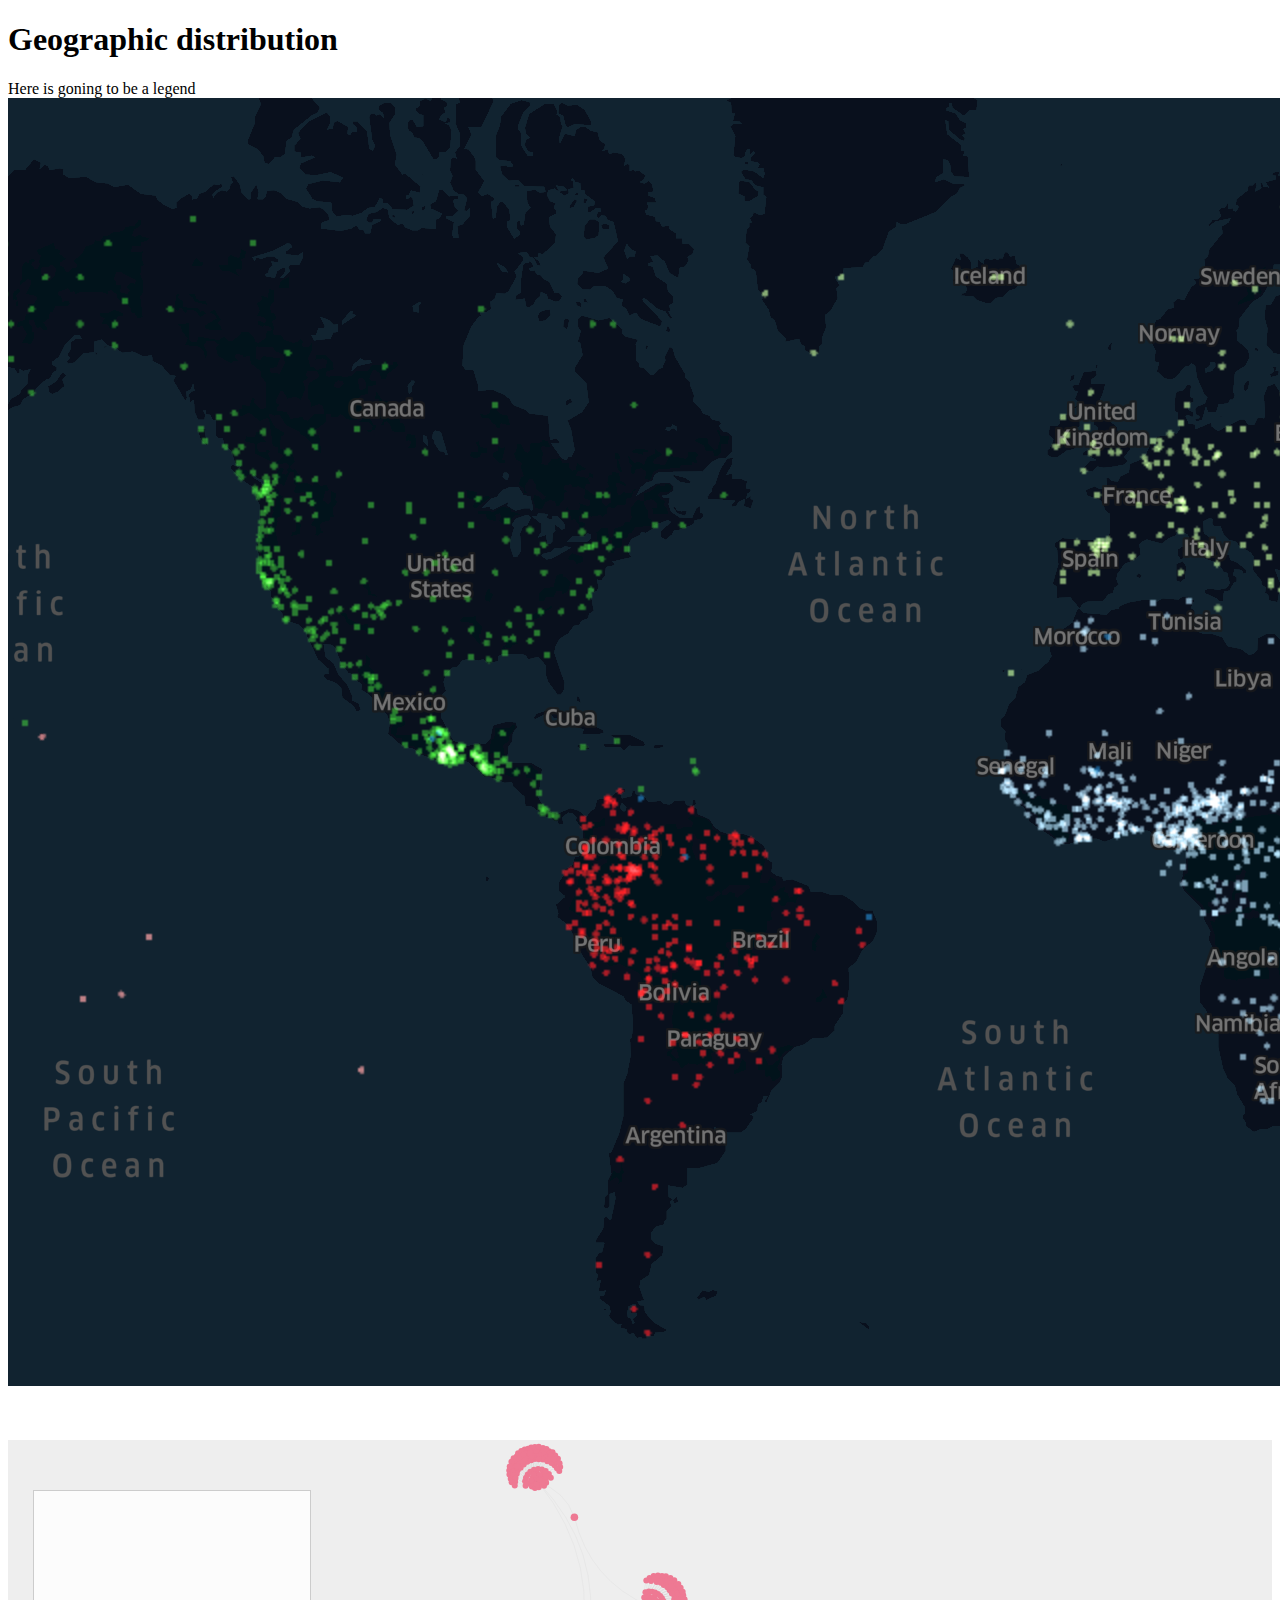
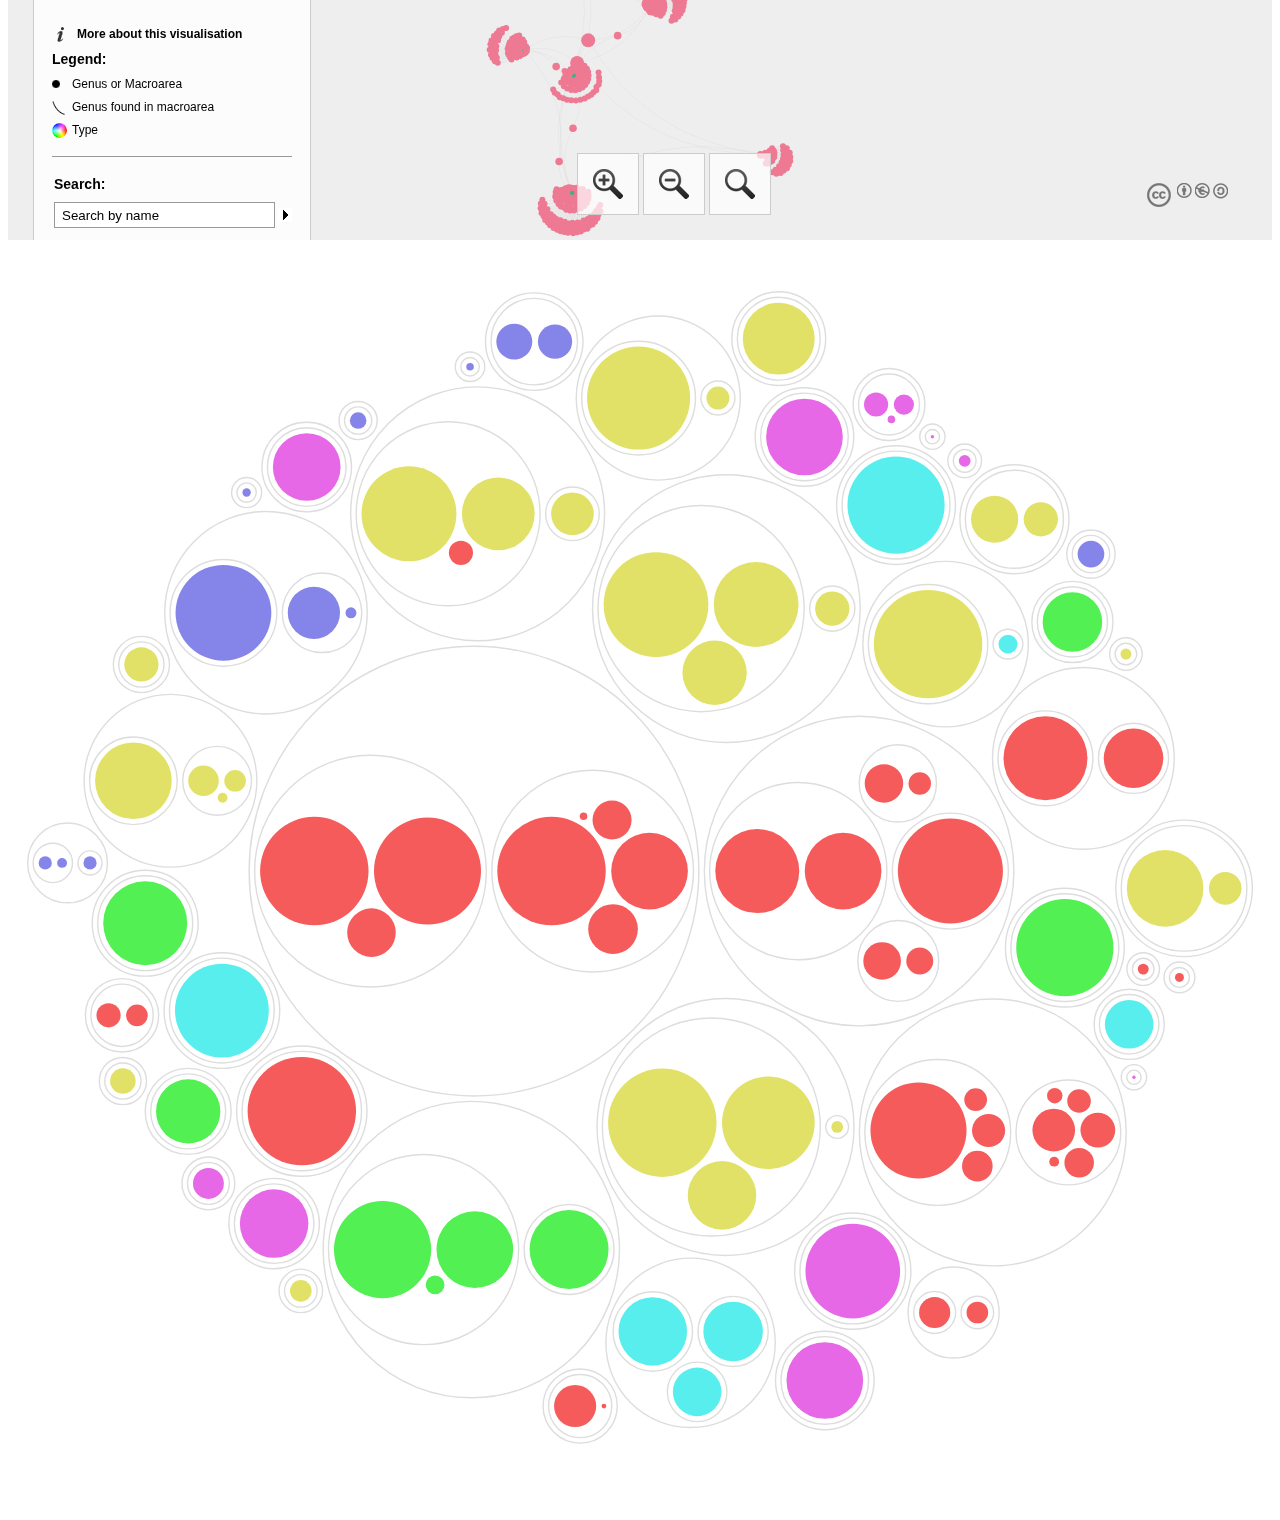
<file: 10-08/index.html>
<!doctype html>
<html lang="en">

<head>
    <!-- Required meta tags -->
    <meta charset="utf-8">
    <meta name="viewport" content="width=device-width, initial-scale=1, shrink-to-fit=no">

    <!-- Bootstrap CSS -->
    <link rel="stylesheet" href="https://stackpath.bootstrapcdn.com/bootstrap/4.1.3/css/bootstrap.min.css" integrity="sha384-MCw98/SFnGE8fJT3GXwEOngsV7Zt27NXFoaoApmYm81iuXoPkFOJwJ8ERdknLPMO" crossorigin="anonymous">

    <link rel="stylesheet" href="css/mystle.css">

    <title>Hello, world!</title>
</head>

<body>

    <div class='tableauPlaceholder' id='viz1523810261871' style='position: relative'><noscript><a href='#'><img alt='04 ' src='https:&#47;&#47;public.tableau.com&#47;static&#47;images&#47;Ga&#47;GapofLandmarkConsume&#47;04&#47;1_rss.png' style='border: none' /></a></noscript><object class='tableauViz' style='display:none;'>
            <param name='host_url' value='https%3A%2F%2Fpublic.tableau.com%2F' />
            <param name='embed_code_version' value='3' />
            <param name='site_root' value='' />
            <param name='name' value='GapofLandmarkConsume&#47;04' />
            <param name='tabs' value='no' />
            <param name='toolbar' value='yes' />
            <param name='static_image' value='https:&#47;&#47;public.tableau.com&#47;static&#47;images&#47;Ga&#47;GapofLandmarkConsume&#47;04&#47;1.png' />
            <param name='animate_transition' value='yes' />
            <param name='display_static_image' value='yes' />
            <param name='display_spinner' value='yes' />
            <param name='display_overlay' value='yes' />
            <param name='display_count' value='yes' /></object></div>
    <script type='text/javascript'>
        var divElement = document.getElementById('viz1523810261871');
        var vizElement = divElement.getElementsByTagName('object')[0];
        vizElement.style.width = '1600px';
        vizElement.style.height = '827px';
        var scriptElement = document.createElement('script');
        scriptElement.src = 'https://public.tableau.com/javascripts/api/viz_v1.js';
        vizElement.parentNode.insertBefore(scriptElement, vizElement);
    </script>


    <div class="container">
        <div class="row">
            <div class="col-12">
                <h1> Geographic distribution </h1>
            </div>

            <div class="row">
                <div class="col-3">
                    Here is goning to be a legend
                </div>

                <div class="col-9">
                    <img src="assets/map.png" class="img-fluid" />
                </div>
            </div>
        </div>

        <div class="container">
            <div class="row">
                <div class="col-12">

                    <iframe class="gephi-network" src="assets/network/index.html">
                    </iframe>

                </div>

            </div>
        </div>
    </div>


    <div class="container">
        <div class="row">
            <div class="col-3 legend">
            </div>
            <div class="col-9 visualization">

                <svg version="1.1" xmlns="http://www.w3.org/2000/svg" xmlns:xlink="http://www.w3.org/1999/xlink" x="0px" y="0px" viewBox="0 0 900 900" style="enable-background:new 0 0 900 900;" xml:space="preserve">

                    <g id="bubbles">
                        <circle class="bubble grouping" cx="331.8" cy="446.5" r="160.1" />
                        <circle class="bubble grouping" cx="606" cy="446.5" r="110.2" />
                        <circle class="bubble grouping" cx="510.9" cy="628.7" r="91.5" />
                        <circle class="bubble grouping" cx="511.5" cy="259.6" r="95.3" />
                        <circle class="bubble grouping" cx="329.9" cy="716" r="105.5" />
                        <circle class="bubble grouping" cx="334.4" cy="192.1" r="90.4" />
                        <circle class="bubble grouping" cx="701.2" cy="632.6" r="95" />
                        <circle class="bubble grouping" cx="667.6" cy="284.9" r="58.9" />
                        <circle class="bubble grouping" cx="183.7" cy="262.6" r="72.1" />
                        <circle class="bubble grouping" cx="209.2" cy="617.4" r="46.4" />
                        <circle class="bubble grouping" cx="463" cy="109.7" r="58.4" />
                        <circle class="bubble grouping" cx="486" cy="782.4" r="60.3" />
                        <circle class="bubble grouping" cx="765.7" cy="366.2" r="64.7" />
                        <circle class="bubble grouping" cx="752.5" cy="501" r="42.3" />
                        <circle class="bubble grouping" cx="632.3" cy="185.9" r="42.3" />
                        <circle class="bubble grouping" cx="601.5" cy="731.3" r="41.4" />
                        <circle class="bubble grouping" cx="152.3" cy="545.8" r="41.2" />
                        <circle class="bubble grouping" cx="115.7" cy="382.2" r="61.5" />
                        <circle class="bubble grouping" cx="97.7" cy="483.6" r="37.7" />
                        <circle class="bubble grouping" cx="837.4" cy="458.8" r="48.6" />
                        <circle class="bubble grouping" cx="581.6" cy="809.2" r="35.1" />
                        <circle class="bubble grouping" cx="567.1" cy="137.4" r="35.1" />
                        <circle class="bubble grouping" cx="548.8" cy="67.4" r="33.4" />
                        <circle class="bubble grouping" cx="189.5" cy="697.5" r="32.2" />
                        <circle class="bubble grouping" cx="212.7" cy="158.8" r="31.9" />
                        <circle class="bubble grouping" cx="128.3" cy="617.6" r="30.6" />
                        <circle class="bubble grouping" cx="757.9" cy="269.1" r="28.9" />
                        <circle class="bubble grouping" cx="716.6" cy="196" r="38.8" />
                        <circle class="bubble grouping" cx="374.7" cy="69.5" r="34.7" />
                        <circle class="bubble grouping" cx="798.3" cy="555.6" r="25" />
                        <circle class="bubble grouping" cx="407.4" cy="827.4" r="26.4" />
                        <circle class="bubble grouping" cx="673.3" cy="760.8" r="32.4" />
                        <circle class="bubble grouping" cx="95" cy="299.4" r="20" />
                        <circle class="bubble grouping" cx="627.3" cy="114.3" r="25.6" />
                        <circle class="bubble grouping" cx="81.2" cy="549.2" r="26.1" />
                        <circle class="bubble grouping" cx="142.7" cy="668.9" r="18.8" />
                        <circle class="bubble grouping" cx="771.1" cy="220.8" r="17.2" />
                        <circle class="bubble grouping" cx="81.8" cy="596" r="16.8" />
                        <circle class="bubble grouping" cx="208.5" cy="745.4" r="15.5" />
                        <circle class="bubble grouping" cx="42.4" cy="440.7" r="28.4" />
                        <circle class="bubble grouping" cx="249.3" cy="125.7" r="13.6" />
                        <circle class="bubble grouping" cx="681.2" cy="154.4" r="12" />
                        <circle class="bubble grouping" cx="808.3" cy="516.3" r="11.6" />
                        <circle class="bubble grouping" cx="796" cy="292" r="11.6" />
                        <circle class="bubble grouping" cx="834.1" cy="522.2" r="11" />
                        <circle class="bubble grouping" cx="169.9" cy="177" r="10.7" />
                        <circle class="bubble grouping" cx="329" cy="87.4" r="10.5" />
                        <circle class="bubble grouping" cx="801.7" cy="593.3" r="9" />
                        <circle class="bubble grouping" cx="658.2" cy="137.2" r="9" />
                        <circle class="bubble grouping" cx="258.1" cy="446.5" r="82.5" />
                        <circle class="bubble grouping" cx="416.3" cy="446.5" r="71.8" />
                        <circle class="bubble grouping" cx="562.7" cy="446.5" r="63.1" />
                        <circle class="bubble grouping" cx="671" cy="446.5" r="41.3" />
                        <circle class="bubble grouping" cx="633.9" cy="510.5" r="28.8" />
                        <circle class="bubble grouping" cx="633.6" cy="384.1" r="27.5" />
                        <circle class="bubble grouping" cx="500.8" cy="628.7" r="77.6" />
                        <circle class="bubble grouping" cx="590.4" cy="628.7" r="8.1" />
                        <circle class="bubble grouping" cx="493.5" cy="259.6" r="73.4" />
                        <circle class="bubble grouping" cx="586.9" cy="259.6" r="16.1" />
                        <circle class="bubble grouping" cx="295.9" cy="716" r="67.7" />
                        <circle class="bubble grouping" cx="399.5" cy="716" r="32" />
                        <circle class="bubble grouping" cx="313.4" cy="192.1" r="65.5" />
                        <circle class="bubble grouping" cx="401.9" cy="192.1" r="19.1" />
                        <circle class="bubble grouping" cx="662" cy="632.6" r="51.9" />
                        <circle class="bubble grouping" cx="755" cy="632.6" r="37.3" />
                        <circle class="bubble grouping" cx="655.1" cy="284.9" r="42.5" />
                        <circle class="bubble grouping" cx="712" cy="284.9" r="10.6" />
                        <circle class="bubble grouping" cx="153.4" cy="262.6" r="38" />
                        <circle class="bubble grouping" cx="223.6" cy="262.6" r="28.3" />
                        <circle class="bubble grouping" cx="209.2" cy="617.4" r="42.5" />
                        <circle class="bubble grouping" cx="449" cy="109.7" r="40.5" />
                        <circle class="bubble grouping" cx="505.5" cy="109.7" r="12.1" />
                        <circle class="bubble grouping" cx="459.1" cy="774.3" r="28.3" />
                        <circle class="bubble grouping" cx="516.3" cy="774.3" r="25" />
                        <circle class="bubble grouping" cx="490.7" cy="817.3" r="21.2" />
                        <circle class="bubble grouping" cx="738.7" cy="366.2" r="33.8" />
                        <circle class="bubble grouping" cx="801.4" cy="366.2" r="25" />
                        <circle class="bubble grouping" cx="752.5" cy="501" r="38.4" />
                        <circle class="bubble grouping" cx="632.3" cy="185.9" r="38.4" />
                        <circle class="bubble grouping" cx="601.5" cy="731.3" r="37.6" />
                        <circle class="bubble grouping" cx="152.3" cy="545.8" r="37.3" />
                        <circle class="bubble grouping" cx="89.3" cy="382.2" r="31.2" />
                        <circle class="bubble grouping" cx="148.9" cy="382.2" r="24.5" />
                        <circle class="bubble grouping" cx="97.7" cy="483.6" r="33.8" />
                        <circle class="bubble grouping" cx="837.4" cy="458.8" r="44.7" />
                        <circle class="bubble grouping" cx="581.6" cy="809.2" r="31.2" />
                        <circle class="bubble grouping" cx="567.1" cy="137.4" r="31.2" />
                        <circle class="bubble grouping" cx="548.8" cy="67.4" r="29.5" />
                        <circle class="bubble grouping" cx="189.5" cy="697.5" r="28.3" />
                        <circle class="bubble grouping" cx="212.7" cy="158.8" r="28" />
                        <circle class="bubble grouping" cx="128.3" cy="617.6" r="26.7" />
                        <circle class="bubble grouping" cx="757.9" cy="269.1" r="25" />
                        <circle class="bubble grouping" cx="716.6" cy="196" r="34.9" />
                        <circle class="bubble grouping" cx="374.7" cy="69.5" r="30.8" />
                        <circle class="bubble grouping" cx="798.3" cy="555.6" r="21.2" />
                        <circle class="bubble grouping" cx="407.4" cy="827.4" r="22.5" />
                        <circle class="bubble grouping" cx="659.8" cy="760.8" r="14.9" />
                        <circle class="bubble grouping" cx="690.2" cy="760.8" r="11.6" />
                        <circle class="bubble grouping" cx="95" cy="299.4" r="16.1" />
                        <circle class="bubble grouping" cx="627.3" cy="114.3" r="21.7" />
                        <circle class="bubble grouping" cx="81.2" cy="549.2" r="22.2" />
                        <circle class="bubble grouping" cx="142.7" cy="668.9" r="14.9" />
                        <circle class="bubble grouping" cx="771.1" cy="220.8" r="13.3" />
                        <circle class="bubble grouping" cx="81.8" cy="596" r="12.9" />
                        <circle class="bubble grouping" cx="208.5" cy="745.4" r="11.6" />
                        <circle class="bubble grouping" cx="31.9" cy="440.7" r="14" />
                        <circle class="bubble grouping" cx="58.4" cy="440.7" r="8.6" />
                        <circle class="bubble grouping" cx="249.3" cy="125.7" r="9.7" />
                        <circle class="bubble grouping" cx="681.2" cy="154.4" r="8.1" />
                        <circle class="bubble grouping" cx="808.3" cy="516.3" r="7.7" />
                        <circle class="bubble grouping" cx="796" cy="292" r="7.7" />
                        <circle class="bubble grouping" cx="834.1" cy="522.2" r="7.1" />
                        <circle class="bubble grouping" cx="169.9" cy="177" r="6.9" />
                        <circle class="bubble grouping" cx="329" cy="87.4" r="6.6" />
                        <circle class="bubble grouping" cx="801.7" cy="593.3" r="5.1" />
                        <circle class="bubble grouping" cx="658.2" cy="137.2" r="5.1" />
                        <circle class="bubble north-american" cx="218.1" cy="446.5" r="38.6" />
                        <circle class="bubble north-american" cx="298.7" cy="446.5" r="38.1" />
                        <circle class="bubble north-american" cx="258.8" cy="490.3" r="17.3" />
                        <circle class="bubble north-american" cx="387" cy="446.5" r="38.6" />
                        <circle class="bubble north-american" cx="456.8" cy="446.5" r="27.3" />
                        <circle class="bubble north-american" cx="430.8" cy="487.8" r="17.7" />
                        <circle class="bubble north-american" cx="430.1" cy="410.1" r="13.9" />
                        <circle class="bubble north-american" cx="409.8" cy="407.4" r="2.7" />
                        <circle class="bubble north-american" cx="533.5" cy="446.5" r="29.9" />
                        <circle class="bubble north-american" cx="594.6" cy="446.5" r="27.3" />
                        <circle class="bubble north-american" cx="671" cy="446.5" r="37.4" />
                        <circle class="bubble north-american" cx="622.4" cy="510.5" r="13.4" />
                        <circle class="bubble north-american" cx="649.2" cy="510.5" r="9.6" />
                        <circle class="bubble north-american" cx="623.7" cy="384.1" r="13.7" />
                        <circle class="bubble north-american" cx="649.2" cy="384.1" r="8" />
                        <circle class="bubble eurasia" cx="465.9" cy="625.7" r="38.6" />
                        <circle class="bubble eurasia" cx="541.4" cy="625.7" r="33" />
                        <circle class="bubble eurasia" cx="508.4" cy="677.4" r="24.4" />
                        <circle class="bubble eurasia" cx="590.4" cy="628.7" r="4.2" />
                        <circle class="bubble eurasia" cx="461.4" cy="256.7" r="37.3" />
                        <circle class="bubble eurasia" cx="532.7" cy="256.7" r="30.2" />
                        <circle class="bubble eurasia" cx="503.1" cy="305.3" r="22.9" />
                        <circle class="bubble eurasia" cx="586.9" cy="259.6" r="12.2" />
                        <circle class="bubble south-american" cx="266.7" cy="716" r="34.6" />
                        <circle class="bubble south-american" cx="332.4" cy="716" r="27.3" />
                        <circle class="bubble south-american" cx="304.1" cy="741.1" r="6.7" />
                        <circle class="bubble south-american" cx="399.5" cy="716" r="28.1" />
                        <circle class="bubble eurasia" cx="285.5" cy="192.1" r="33.8" />
                        <circle class="bubble eurasia" cx="349.1" cy="192.1" r="25.9" />
                        <circle class="bubble north-american" cx="322.5" cy="219.9" r="8.6" />
                        <circle class="bubble eurasia" cx="401.9" cy="192.1" r="15.2" />
                        <circle class="bubble north-american" cx="648.3" cy="631.2" r="34.2" />
                        <circle class="bubble north-american" cx="698.2" cy="631.2" r="11.8" />
                        <circle class="bubble north-american" cx="690.2" cy="656.6" r="10.9" />
                        <circle class="bubble north-american" cx="689" cy="609.3" r="8.1" />
                        <circle class="bubble north-american" cx="744.6" cy="630.9" r="15.2" />
                        <circle class="bubble north-american" cx="776" cy="630.9" r="12.4" />
                        <circle class="bubble north-american" cx="762.7" cy="654.2" r="10.5" />
                        <circle class="bubble north-american" cx="762.6" cy="610.2" r="8.4" />
                        <circle class="bubble north-american" cx="745.3" cy="606.4" r="5.5" />
                        <circle class="bubble north-american" cx="744.9" cy="653.4" r="3.5" />
                        <circle class="bubble eurasia" cx="655.1" cy="284.9" r="38.6" />
                        <circle class="bubble papuenmia" cx="712" cy="284.9" r="6.7" />
                        <circle class="bubble austrilia" cx="153.4" cy="262.6" r="34.1" />
                        <circle class="bubble austrilia" cx="217.8" cy="262.6" r="18.6" />
                        <circle class="bubble austrilia" cx="244.2" cy="262.6" r="3.9" />
                        <circle class="bubble north-american" cx="209.2" cy="617.4" r="38.6" />
                        <circle class="bubble eurasia" cx="449" cy="109.7" r="36.7" />
                        <circle class="bubble eurasia" cx="505.5" cy="109.7" r="8.2" />
                        <circle class="bubble papuenmia" cx="459.1" cy="774.3" r="24.4" />
                        <circle class="bubble papuenmia" cx="516.3" cy="774.3" r="21.2" />
                        <circle class="bubble papuenmia" cx="490.7" cy="817.3" r="17.3" />
                        <circle class="bubble north-american" cx="738.7" cy="366.2" r="29.9" />
                        <circle class="bubble north-american" cx="801.4" cy="366.2" r="21.2" />
                        <circle class="bubble south-american" cx="752.5" cy="501" r="34.6" />
                        <circle class="bubble papuenmia" cx="632.3" cy="185.9" r="34.6" />
                        <circle class="bubble africa" cx="601.5" cy="731.3" r="33.7" />
                        <circle class="bubble papuenmia" cx="152.3" cy="545.8" r="33.4" />
                        <circle class="bubble eurasia" cx="89.3" cy="382.2" r="27.3" />
                        <circle class="bubble eurasia" cx="139.2" cy="382.2" r="10.9" />
                        <circle class="bubble eurasia" cx="161.7" cy="382.2" r="7.7" />
                        <circle class="bubble eurasia" cx="152.8" cy="394.3" r="3.5" />
                        <circle class="bubble south-american" cx="97.7" cy="483.6" r="29.9" />
                        <circle class="bubble eurasia" cx="823.9" cy="458.8" r="27.3" />
                        <circle class="bubble eurasia" cx="866.7" cy="458.8" r="11.6" />
                        <circle class="bubble africa" cx="581.6" cy="809.2" r="27.3" />
                        <circle class="bubble africa" cx="567.1" cy="137.4" r="27.3" />
                        <circle class="bubble eurasia" cx="548.8" cy="67.4" r="25.6" />
                        <circle class="bubble africa" cx="189.5" cy="697.5" r="24.4" />
                        <circle class="bubble africa" cx="212.7" cy="158.8" r="24.1" />
                        <circle class="bubble south-american" cx="128.3" cy="617.6" r="22.9" />
                        <circle class="bubble south-american" cx="757.9" cy="269.1" r="21.2" />
                        <circle class="bubble eurasia" cx="702.5" cy="196" r="16.8" />
                        <circle class="bubble eurasia" cx="735.4" cy="196" r="12.2" />
                        <circle class="bubble austrilia" cx="360.5" cy="69.5" r="12.8" />
                        <circle class="bubble austrilia" cx="389.5" cy="69.5" r="12.2" />
                        <circle class="bubble papuenmia" cx="798.3" cy="555.6" r="17.3" />
                        <circle class="bubble north-american" cx="403.8" cy="827.4" r="15" />
                        <circle class="bubble north-american" cx="424.3" cy="827.4" r="1.7" />
                        <circle class="bubble north-american" cx="659.8" cy="760.8" r="11.1" />
                        <circle class="bubble north-american" cx="690.2" cy="760.8" r="7.7" />
                        <circle class="bubble eurasia" cx="95" cy="299.4" r="12.2" />
                        <circle class="bubble africa" cx="618.1" cy="114.3" r="8.6" />
                        <circle class="bubble africa" cx="637.9" cy="114.3" r="7.2" />
                        <circle class="bubble africa" cx="629" cy="124.9" r="2.7" />
                        <circle class="bubble north-american" cx="71.6" cy="549.2" r="8.6" />
                        <circle class="bubble north-american" cx="91.8" cy="549.2" r="7.7" />
                        <circle class="bubble africa" cx="142.7" cy="668.9" r="11" />
                        <circle class="bubble austrilia" cx="771.1" cy="220.8" r="9.5" />
                        <circle class="bubble eurasia" cx="81.8" cy="596" r="9.1" />
                        <circle class="bubble eurasia" cx="208.5" cy="745.4" r="7.7" />
                        <circle class="bubble austrilia" cx="26.5" cy="440.7" r="4.7" />
                        <circle class="bubble austrilia" cx="38.5" cy="440.7" r="3.5" />
                        <circle class="bubble austrilia" cx="58.4" cy="440.7" r="4.7" />
                        <circle class="bubble austrilia" cx="249.3" cy="125.7" r="5.9" />
                        <circle class="bubble africa" cx="681.2" cy="154.4" r="4.2" />
                        <circle class="bubble north-american" cx="808.3" cy="516.3" r="3.9" />
                        <circle class="bubble eurasia" cx="796" cy="292" r="3.9" />
                        <circle class="bubble north-american" cx="834.1" cy="522.2" r="3.2" />
                        <circle class="bubble austrilia" cx="169.9" cy="177" r="3" />
                        <circle class="bubble austrilia" cx="329" cy="87.4" r="2.7" />
                        <circle class="bubble africa" cx="801.7" cy="593.3" r="1.2" />
                        <circle class="bubble africa" cx="658.2" cy="137.2" r="1.2" />
                    </g>
                    <g id="labels">
                        <text transform="matrix(1 0 0 1 283.197 446.4699)" class="label">Nakh-Daghestanian</text>
                        <text transform="matrix(1 0 0 1 591.9081 446.4699)" class="label">Uralic</text>
                        <text transform="matrix(1 0 0 1 498.9398 628.7194)" class="label">Algic</text>
                        <text transform="matrix(1 0 0 1 489.8354 259.625)" class="label">Penutian</text>
                        <text transform="matrix(1 0 0 1 297.7755 715.9546)" class="label">Austronesian</text>
                        <text transform="matrix(1 0 0 1 301.9906 192.0739)" class="label">Eskimo-Aleut</text>
                        <text transform="matrix(1 0 0 1 687.7675 632.5703)" class="label">Altaic</text>
                        <text transform="matrix(1 0 0 1 655.053 284.8601)" class="label">other</text>
                        <text transform="matrix(1 0 0 1 145.4563 262.6489)" class="label">Pama-Nyungan</text>
                        <text transform="matrix(1 0 0 1 195.4578 617.4183)" class="label">Nivkh</text>
                        <text transform="matrix(1 0 0 1 447.1093 109.6971)" class="label">Hokan</text>
                        <text transform="matrix(1 0 0 1 457.8934 782.4039)" class="label">Afro-Asiatic</text>
                        <text transform="matrix(1 0 0 1 729.2775 366.2417)" class="label">Indo-European</text>
                        <text transform="matrix(1 0 0 1 738.1442 501.0222)" class="label">Anêm</text>
                        <text transform="matrix(1 0 0 1 616.3854 185.8728)" class="label">Hadza</text>
                        <text transform="matrix(1 0 0 1 577.0139 731.2567)" class="label">Macro-Ge</text>
                        <text transform="matrix(1 0 0 1 141.9004 545.8152)" class="label">Laal</text>
                        <text transform="matrix(1 0 0 1 93.7048 382.1553)" class="label">Na-Dene</text>
                        <text transform="matrix(1 0 0 1 87.1045 483.6207)" class="label">Yale</text>
                        <text transform="matrix(1 0 0 1 811.6324 458.8495)" class="label">Wakashan</text>
                        <text transform="matrix(1 0 0 1 562.3212 809.1538)" class="label">Cariban</text>
                        <text transform="matrix(1 0 0 1 540.1576 137.396)" class="label">Harakmbet</text>
                        <text transform="matrix(1 0 0 1 527.736 67.3883)" class="label">Salishan</text>
                        <text transform="matrix(1 0 0 1 172.8861 697.4916)" class="label">Tupian</text>
                        <text transform="matrix(1 0 0 1 200.1613 158.7849)" class="label">Mura</text>
                        <text transform="matrix(1 0 0 1 111.817 617.6053)" class="label">Border</text>
                        <text transform="matrix(1 0 0 1 711.1538 269.0889)" class="label">Lower Sepik-Ramu</text>
                        <text transform="matrix(1 0 0 1 688.1965 195.9531)" class="label">Muskogean</text>
                        <text transform="matrix(1 0 0 1 352.6782 69.49)" class="label">Bunuban</text>
                        <text transform="matrix(1 0 0 1 767.128 555.5746)" class="label">Niger-Congo</text>
                        <text transform="matrix(1 0 0 1 383.7812 827.4114)" class="label">Yeniseian</text>
                        <text transform="matrix(1 0 0 1 617.6642 760.8149)" class="label">Chukotko-Kamchatkan</text>
                        <text transform="matrix(1 0 0 1 76.356 299.363)" class="label">Kutenai</text>
                        <text transform="matrix(1 0 0 1 603.7516 114.2902)" class="label">Zaparoan</text>
                        <text transform="matrix(1 0 0 1 59.8405 549.2125)" class="label">Yukaghir</text>
                        <text transform="matrix(1 0 0 1 121.9496 668.8619)" class="label">Tacanan</text>
                        <text transform="matrix(1 0 0 1 748.142 220.8297)" class="label">Mangrida</text>
                        <text transform="matrix(1 0 0 1 67.4286 595.9688)" class="label">Haida</text>
                        <text transform="matrix(1 0 0 1 185.5868 745.4094)" class="label">Iroquoian</text>
                        <text transform="matrix(1 0 0 1 9.5102 440.6898)" class="label">Western Daly</text>
                        <text transform="matrix(1 0 0 1 213.2212 125.6835)" class="label">Darwin Region</text>
                        <text transform="matrix(1 0 0 1 655.5191 154.3767)" class="label">Alacalufan</text>
                        <text transform="matrix(1 0 0 1 797.2664 516.2834)" class="label">Ainu</text>
                        <text transform="matrix(1 0 0 1 773.6368 292.0237)" class="label">Caddoan</text>
                        <text transform="matrix(1 0 0 1 812.3733 522.2372)" class="label">Kusunda</text>
                        <text transform="matrix(1 0 0 1 142.7198 177.0065)" class="label">Nyulnyulan</text>
                        <text transform="matrix(1 0 0 1 302.3907 87.4102)" class="label">Anson Bay</text>
                        <text transform="matrix(1 0 0 1 780.8923 593.3176)" class="label">Taushiro</text>
                        <text transform="matrix(1 0 0 1 637.6889 137.1533)" class="label">Yámana</text>
                        <text transform="matrix(1 0 0 1 242.2003 446.4699)" class="label">Lezgic</text>
                        <text transform="matrix(1 0 0 1 372.3436 446.4699)" class="label">Avar-Andic-Tsezic</text>
                        <text transform="matrix(1 0 0 1 547.1382 446.4699)" class="label">Saami</text>
                        <text transform="matrix(1 0 0 1 658.1335 446.4699)" class="label">Ugric</text>
                        <text transform="matrix(1 0 0 1 619.2462 510.5238)" class="label">Finnic</text>
                        <text transform="matrix(1 0 0 1 606.4421 384.1197)" class="label">Samoyedic</text>
                        <text transform="matrix(1 0 0 1 473.2865 628.7194)" class="label">Algonquian</text>
                        <text transform="matrix(1 0 0 1 576.3204 628.7194)" class="label">Yurok</text>
                        <text transform="matrix(1 0 0 1 465.0887 259.625)" class="label">Tsimshianic</text>
                        <text transform="matrix(1 0 0 1 562.089 259.625)" class="label">Sahaptian</text>
                        <text transform="matrix(1 0 0 1 230.2075 715.9546)" class="label">Central Malayo-Polynesian</text>
                        <text transform="matrix(1 0 0 1 379.3352 715.9546)" class="label">Oceanic</text>
                        <text transform="matrix(1 0 0 1 295.3295 192.0739)" class="label">Eskimo</text>
                        <text transform="matrix(1 0 0 1 389.3198 192.0739)" class="label">Aleut</text>
                        <text transform="matrix(1 0 0 1 647.204 632.5703)" class="label">Turkic</text>
                        <text transform="matrix(1 0 0 1 732.9225 632.5703)" class="label">Tungusic</text>
                        <text transform="matrix(1 0 0 1 615.3224 284.8601)" class="label">Sign Languages</text>
                        <text transform="matrix(1 0 0 1 662.8191 284.8601)" class="label">Creoles and Pidgins</text>
                        <text transform="matrix(1 0 0 1 92.2997 262.6489)" class="label">Northern Pama-Nyungan</text>
                        <text transform="matrix(1 0 0 1 163.4901 262.6489)" class="label">Western Pama-Nyungan</text>
                        <text transform="matrix(1 0 0 1 195.4578 617.4183)" class="label">Nivkh</text>
                        <text transform="matrix(1 0 0 1 439.2133 109.6971)" class="label">Seri</text>
                        <text transform="matrix(1 0 0 1 484.9932 109.6971)" class="label">Pomoan</text>
                        <text transform="matrix(1 0 0 1 441.6663 774.3452)" class="label">Dahalo</text>
                        <text transform="matrix(1 0 0 1 477.5032 774.3452)" class="label">Egyptian-Coptic</text>
                        <text transform="matrix(1 0 0 1 459.5926 817.3477)" class="label">West Chadic</text>
                        <text transform="matrix(1 0 0 1 724.9345 366.2417)" class="label">Celtic</text>
                        <text transform="matrix(1 0 0 1 789.7938 366.2417)" class="label">Indic</text>
                        <text transform="matrix(1 0 0 1 738.1442 501.0222)" class="label">Anêm</text>
                        <text transform="matrix(1 0 0 1 616.3854 185.8728)" class="label">Hadza</text>
                        <text transform="matrix(1 0 0 1 569.0513 731.2567)" class="label">Ge-Kaingang</text>
                        <text transform="matrix(1 0 0 1 141.9004 545.8152)" class="label">Laal</text>
                        <text transform="matrix(1 0 0 1 74.6323 382.1553)" class="label">Tlingit</text>
                        <text transform="matrix(1 0 0 1 119.8033 382.1553)" class="label">Athapaskan</text>
                        <text transform="matrix(1 0 0 1 87.1045 483.6207)" class="label">Yale</text>
                        <text transform="matrix(1 0 0 1 788.7059 458.8495)" class="label">Northern Wakashan</text>
                        <text transform="matrix(1 0 0 1 562.3212 809.1538)" class="label">Cariban</text>
                        <text transform="matrix(1 0 0 1 540.1576 137.396)" class="label">Harakmbet</text>
                        <text transform="matrix(1 0 0 1 515.2079 67.3883)" class="label">Interior Salish</text>
                        <text transform="matrix(1 0 0 1 157.2992 697.4916)" class="label">Tupi-Guaraní</text>
                        <text transform="matrix(1 0 0 1 200.1613 158.7849)" class="label">Mura</text>
                        <text transform="matrix(1 0 0 1 111.817 617.6053)" class="label">Border</text>
                        <text transform="matrix(1 0 0 1 727.6565 269.0889)" class="label">Lower Sepik</text>
                        <text transform="matrix(1 0 0 1 688.1965 195.9531)" class="label">Muskogean</text>
                        <text transform="matrix(1 0 0 1 352.6782 69.49)" class="label">Bunuban</text>
                        <text transform="matrix(1 0 0 1 779.6561 555.5746)" class="label">Bantoid</text>
                        <text transform="matrix(1 0 0 1 383.7812 827.4114)" class="label">Yeniseian</text>
                        <text transform="matrix(1 0 0 1 580.2688 760.8149)" class="label">Southern Chukotko-Kamchatkan</text>
                        <text transform="matrix(1 0 0 1 611.6191 760.8149)" class="label">Northern Chukotko-Kamchatkan</text>
                        <text transform="matrix(1 0 0 1 76.356 299.363)" class="label">Kutenai</text>
                        <text transform="matrix(1 0 0 1 603.7516 114.2902)" class="label">Zaparoan</text>
                        <text transform="matrix(1 0 0 1 59.8405 549.2125)" class="label">Yukaghir</text>
                        <text transform="matrix(1 0 0 1 121.9496 668.8619)" class="label">Tacanan</text>
                        <text transform="matrix(1 0 0 1 749.6728 220.8297)" class="label">Burarran</text>
                        <text transform="matrix(1 0 0 1 67.4286 595.9688)" class="label">Haida</text>
                        <text transform="matrix(1 0 0 1 162.6603 745.4094)" class="label">Northern Iroquoian</text>
                        <text transform="matrix(1 0 0 1 12.9118 440.6898)" class="label">Bringen</text>
                        <text transform="matrix(1 0 0 1 35.6413 440.6898)" class="label">Wagaydy</text>
                        <text transform="matrix(1 0 0 1 230.9458 125.6835)" class="label">Laragia</text>
                        <text transform="matrix(1 0 0 1 655.5191 154.3767)" class="label">Alacalufan</text>
                        <text transform="matrix(1 0 0 1 797.2664 516.2834)" class="label">Ainu</text>
                        <text transform="matrix(1 0 0 1 773.6368 292.0237)" class="label">Caddoan</text>
                        <text transform="matrix(1 0 0 1 812.3733 522.2372)" class="label">Kusunda</text>
                        <text transform="matrix(1 0 0 1 142.7198 177.0065)" class="label">Nyulnyulan</text>
                        <text transform="matrix(1 0 0 1 302.3907 87.4102)" class="label">Anson Bay</text>
                        <text transform="matrix(1 0 0 1 780.8923 593.3176)" class="label">Taushiro</text>
                        <text transform="matrix(1 0 0 1 637.6889 137.1533)" class="label">Yámana</text>
                        <text transform="matrix(1 0 0 1 196.7015 446.4699)" class="label">Khinalug</text>
                        <text transform="matrix(1 0 0 1 286.1427 446.4699)" class="label">Archi</text>
                        <text transform="matrix(1 0 0 1 240.1682 490.259)" class="label">Budukh</text>
                        <text transform="matrix(1 0 0 1 369.8759 446.4699)" class="label">Hunzib</text>
                        <text transform="matrix(1 0 0 1 433.597 446.4699)" class="label">Chamalal</text>
                        <text transform="matrix(1 0 0 1 409.6592 487.841)" class="label">Akhvakh</text>
                        <text transform="matrix(1 0 0 1 383.3549 410.0782)" class="label">Godoberi language</text>
                        <text transform="matrix(1 0 0 1 395.4095 407.3789)" class="label">Hinuq</text>
                        <text transform="matrix(1 0 0 1 497.088 446.4699)" class="label">Southern Sami</text>
                        <text transform="matrix(1 0 0 1 567.0832 446.4699)" class="label">Kildin Sami</text>
                        <text transform="matrix(1 0 0 1 656.2966 446.4699)" class="label">Mansi</text>
                        <text transform="matrix(1 0 0 1 605.541 510.5238)" class="label">Ingrian</text>
                        <text transform="matrix(1 0 0 1 637.3165 510.5238)" class="label">Votic</text>
                        <text transform="matrix(1 0 0 1 598.6235 384.1197)" class="label">Nganasan</text>
                        <text transform="matrix(1 0 0 1 611.0223 384.1197)" class="label">Enets language</text>
                        <text transform="matrix(1 0 0 1 445.076 625.7032)" class="label">Arapaho</text>
                        <text transform="matrix(1 0 0 1 527.0321 625.7032)" class="label">Michif</text>
                        <text transform="matrix(1 0 0 1 474.4775 677.4005)" class="label">Massachusett</text>
                        <text transform="matrix(1 0 0 1 576.3204 628.7194)" class="label">Yurok</text>
                        <text transform="matrix(1 0 0 1 442.7643 256.6964)" class="label">Gitxsan</text>
                        <text transform="matrix(1 0 0 1 490.2183 256.6964)" class="label">Nisga’a language</text>
                        <text transform="matrix(1 0 0 1 438.6608 305.2724)" class="label">Coast Tsimshian language</text>
                        <text transform="matrix(1 0 0 1 561.184 259.625)" class="label">Nez Perce</text>
                        <text transform="matrix(1 0 0 1 225.0838 715.9546)" class="label">Nuaulu language</text>
                        <text transform="matrix(1 0 0 1 321.4214 715.9546)" class="label">Kola</text>
                        <text transform="matrix(1 0 0 1 280.9847 741.139)" class="label">Yamdena</text>
                        <text transform="matrix(1 0 0 1 382.3887 715.9546)" class="label">Kokota</text>
                        <text transform="matrix(1 0 0 1 239.6344 192.0739)" class="label">Inuvialuk language</text>
                        <text transform="matrix(1 0 0 1 334.1118 192.0739)" class="label">Alutiiq</text>
                        <text transform="matrix(1 0 0 1 288.7045 219.8684)" class="label">Naukan Yupik</text>
                        <text transform="matrix(1 0 0 1 389.3198 192.0739)" class="label">Aleut</text>
                        <text transform="matrix(1 0 0 1 623.8226 631.1876)" class="label">Krymchak</text>
                        <text transform="matrix(1 0 0 1 663.6061 631.1876)" class="label">Tofa language</text>
                        <text transform="matrix(1 0 0 1 672.8106 656.5656)" class="label">Karaim</text>
                        <text transform="matrix(1 0 0 1 670.3182 609.2766)" class="label">Chulym</text>
                        <text transform="matrix(1 0 0 1 733.5511 630.8657)" class="label">Ulch</text>
                        <text transform="matrix(1 0 0 1 759.7863 630.8657)" class="label">Udege</text>
                        <text transform="matrix(1 0 0 1 744.0973 654.1503)" class="label">Negidal</text>
                        <text transform="matrix(1 0 0 1 750.6425 610.1923)" class="label">Orok</text>
                        <text transform="matrix(1 0 0 1 725.6924 606.3718)" class="label">Manchu</text>
                        <text transform="matrix(1 0 0 1 729.9445 653.3586)" class="label">Oroch</text>
                        <text transform="matrix(1 0 0 1 585.051 284.8601)" class="label">Plains Indian Sign Language</text>
                        <text transform="matrix(1 0 0 1 674.7429 284.8601)" class="label">Nigerian Pidgin</text>
                        <text transform="matrix(1 0 0 1 115.5377 262.6489)" class="label">Guugu Yimithirr</text>
                        <text transform="matrix(1 0 0 1 196.711 262.6489)" class="label">Noongar</text>
                        <text transform="matrix(1 0 0 1 210.2228 262.6489)" class="label">Ngadjunmaya</text>
                        <text transform="matrix(1 0 0 1 195.4578 617.4183)" class="label">Nivkh</text>
                        <text transform="matrix(1 0 0 1 439.2133 109.6971)" class="label">Seri</text>
                        <text transform="matrix(1 0 0 1 484.0747 109.6971)" class="label">Kashaya</text>
                        <text transform="matrix(1 0 0 1 441.6663 774.3452)" class="label">Dahalo</text>
                        <text transform="matrix(1 0 0 1 500.7385 774.3452)" class="label">Coptic</text>
                        <text transform="matrix(1 0 0 1 471.4117 817.3477)" class="label">Goemai</text>
                        <text transform="matrix(1 0 0 1 719.7353 366.2417)" class="label">Cornish</text>
                        <text transform="matrix(1 0 0 1 761.6492 366.2417)" class="label">Vedda language</text>
                        <text transform="matrix(1 0 0 1 713.9823 501.0222)" class="label">Anêm language</text>
                        <text transform="matrix(1 0 0 1 616.3854 185.8728)" class="label">Hadza</text>
                        <text transform="matrix(1 0 0 1 581.5874 731.2567)" class="label">Xokleng</text>
                        <text transform="matrix(1 0 0 1 141.9004 545.8152)" class="label">Laal</text>
                        <text transform="matrix(1 0 0 1 74.6323 382.1553)" class="label">Tlingit</text>
                        <text transform="matrix(1 0 0 1 124.8134 382.1553)" class="label">Ahtna</text>
                        <text transform="matrix(1 0 0 1 136.0354 382.1553)" class="label">Deg Xinag</text>
                        <text transform="matrix(1 0 0 1 139.6714 394.3058)" class="label">Hupa</text>
                        <text transform="matrix(1 0 0 1 62.9426 483.6207)" class="label">Yalë language</text>
                        <text transform="matrix(1 0 0 1 798.073 458.8495)" class="label">Kwak&apos;wala</text>
                        <text transform="matrix(1 0 0 1 793.9102 458.8495)" class="label">Heiltsuk-Oowekyala language</text>
                        <text transform="matrix(1 0 0 1 529.9093 809.1538)" class="label">Hixkaryana language</text>
                        <text transform="matrix(1 0 0 1 538.9357 137.396)" class="label">Amarakaeri</text>
                        <text transform="matrix(1 0 0 1 522.8483 67.3883)" class="label">Thompson</text>
                        <text transform="matrix(1 0 0 1 172.3785 697.4916)" class="label">Sirionó</text>
                        <text transform="matrix(1 0 0 1 196.7937 158.7849)" class="label">Pirahã</text>
                        <text transform="matrix(1 0 0 1 116.8122 617.6053)" class="label">Awyi</text>
                        <text transform="matrix(1 0 0 1 742.8459 269.0889)" class="label">Yimas</text>
                        <text transform="matrix(1 0 0 1 681.0811 195.9531)" class="label">Mikasuki</text>
                        <text transform="matrix(1 0 0 1 713.7039 195.9531)" class="label">Alabama</text>
                        <text transform="matrix(1 0 0 1 317.4183 69.49)" class="label">Bunuba language</text>
                        <text transform="matrix(1 0 0 1 340.525 69.49)" class="label">Guniyandi language</text>
                        <text transform="matrix(1 0 0 1 774.1534 555.5746)" class="label">Mbalanhu</text>
                        <text transform="matrix(1 0 0 1 395.5103 827.4114)" class="label">Ket</text>
                        <text transform="matrix(1 0 0 1 387.6322 827.4114)" class="label">Yugh language</text>
                        <text transform="matrix(1 0 0 1 641.7222 760.8149)" class="label">Itelmen</text>
                        <text transform="matrix(1 0 0 1 675.8171 760.8149)" class="label">Alutor</text>
                        <text transform="matrix(1 0 0 1 76.356 299.363)" class="label">Kutenai</text>
                        <text transform="matrix(1 0 0 1 599.1711 114.2902)" class="label">Arabela</text>
                        <text transform="matrix(1 0 0 1 624.4196 114.2902)" class="label">Iquito</text>
                        <text transform="matrix(1 0 0 1 611.6142 124.9426)" class="label">Záparo</text>
                        <text transform="matrix(1 0 0 1 26.4231 549.2125)" class="label">Southern Yukaghir</text>
                        <text transform="matrix(1 0 0 1 51.7678 549.2125)" class="label">Tundra Yukaghir</text>
                        <text transform="matrix(1 0 0 1 125.0085 668.8619)" class="label">Araona</text>
                        <text transform="matrix(1 0 0 1 746.6086 220.8297)" class="label">Guragone</text>
                        <text transform="matrix(1 0 0 1 67.4286 595.9688)" class="label">Haida</text>
                        <text transform="matrix(1 0 0 1 182.8314 745.4094)" class="label">Onondaga</text>
                        <text transform="matrix(1 0 0 1 -23.0528 440.6898)" class="label">Marrithiyel language</text>
                        <text transform="matrix(1 0 0 1 15.0068 440.6898)" class="label">Maringarr</text>
                        <text transform="matrix(1 0 0 1 15.5587 440.6898)" class="label">Marranj language</text>
                        <text transform="matrix(1 0 0 1 204.0339 125.6835)" class="label">Laragiya language</text>
                        <text transform="matrix(1 0 0 1 632.5845 154.3767)" class="label">Kawésqar language</text>
                        <text transform="matrix(1 0 0 1 773.1046 516.2834)" class="label">Ainu language</text>
                        <text transform="matrix(1 0 0 1 778.5406 292.0237)" class="label">Arikara</text>
                        <text transform="matrix(1 0 0 1 812.3733 522.2372)" class="label">Kusunda</text>
                        <text transform="matrix(1 0 0 1 151.6895 177.0065)" class="label">Yawuru</text>
                        <text transform="matrix(1 0 0 1 282.1068 87.4102)" class="label">Wagaydy language</text>
                        <text transform="matrix(1 0 0 1 780.8923 593.3176)" class="label">Taushiro</text>
                        <text transform="matrix(1 0 0 1 639.6198 137.1533)" class="label">Yaghan</text>
                    </g>
                </svg>

            </div>
        </div>
    </div>



    <!-- Optional JavaScript -->
    <!-- jQuery first, then Popper.js, then Bootstrap JS -->
    <script src="https://code.jquery.com/jquery-3.3.1.slim.min.js" integrity="sha384-q8i/X+965DzO0rT7abK41JStQIAqVgRVzpbzo5smXKp4YfRvH+8abtTE1Pi6jizo" crossorigin="anonymous"></script>
    <script src="https://cdnjs.cloudflare.com/ajax/libs/popper.js/1.14.3/umd/popper.min.js" integrity="sha384-ZMP7rVo3mIykV+2+9J3UJ46jBk0WLaUAdn689aCwoqbBJiSnjAK/l8WvCWPIPm49" crossorigin="anonymous"></script>
    <script src="https://stackpath.bootstrapcdn.com/bootstrap/4.1.3/js/bootstrap.min.js" integrity="sha384-ChfqqxuZUCnJSK3+MXmPNIyE6ZbWh2IMqE241rYiqJxyMiZ6OW/JmZQ5stwEULTy" crossorigin="anonymous"></script>
    <script src="js/main.js"></script>
</body>

</html>
</file>
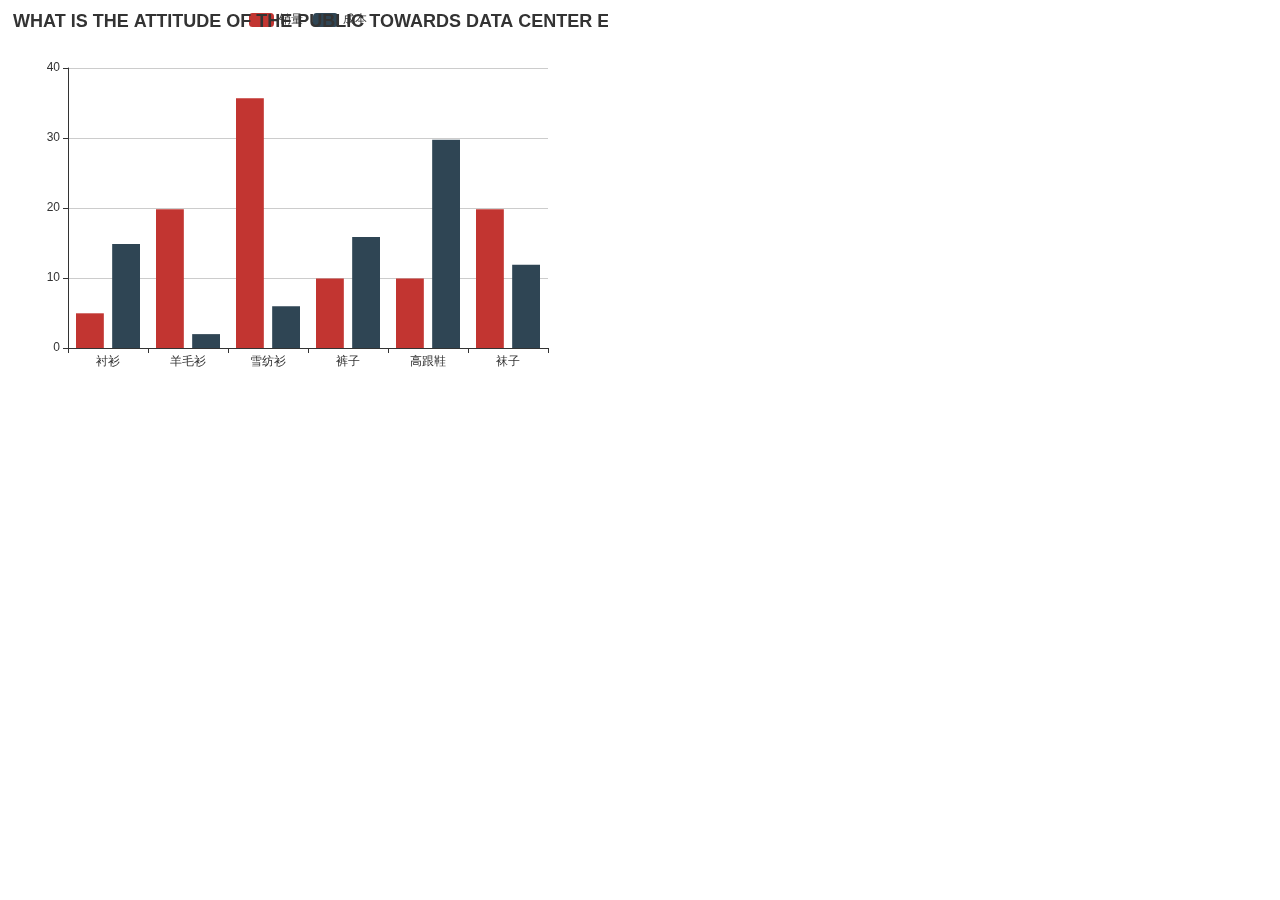
<file: dev/YoutubeAnalyzerVis/index.html>
<!DOCTYPE html>
<html>
<head>
    <meta charset="utf-8">
    <title>YoutubeVis</title>

      <!-- 引入 jQuery库文件 -->
    <script src="js/jquery-3.3.1.min.js"></script>
    <script src="js/echarts.js"></script>
</head>
<body>
    <!--定义图标表显示区域-->
    <div id = "main" style="width: 600px;height:400px"></div>
    <script type = "text/javascript">
      //初始化E chart对象
      var myChart = echarts.init(document.getElementById("main"))
      //图表的配置项和数据
      var option = {
        //设置图表的标题
        title:{
          //主标题
          text:"WHAT IS THE ATTITUDE OF THE PUBLIC TOWARDS DATA CENTER ENERGY ON YOUTUBE "
        },
        //图例
        legend:{
          data:['销量','成本']
        },
        //X轴数据
        xAxis: {
          data: ["衬衫","羊毛衫","雪纺衫","裤子","高跟鞋","袜子"]
        },
        yAxis: {
        },
        //根据相应系列进行设置配置
        series: [
        {
          name: '销量',
          type: 'bar',
          data: [5, 20, 36, 10, 10, 20]
        },
        {
          name: '成本',
          type: 'bar',
          data: [15, 2, 6, 16, 30, 12]
        }
      ]
      }
      //渲染图表
       myChart.setOption(option);
    </script>
</body>
</html>
</file>
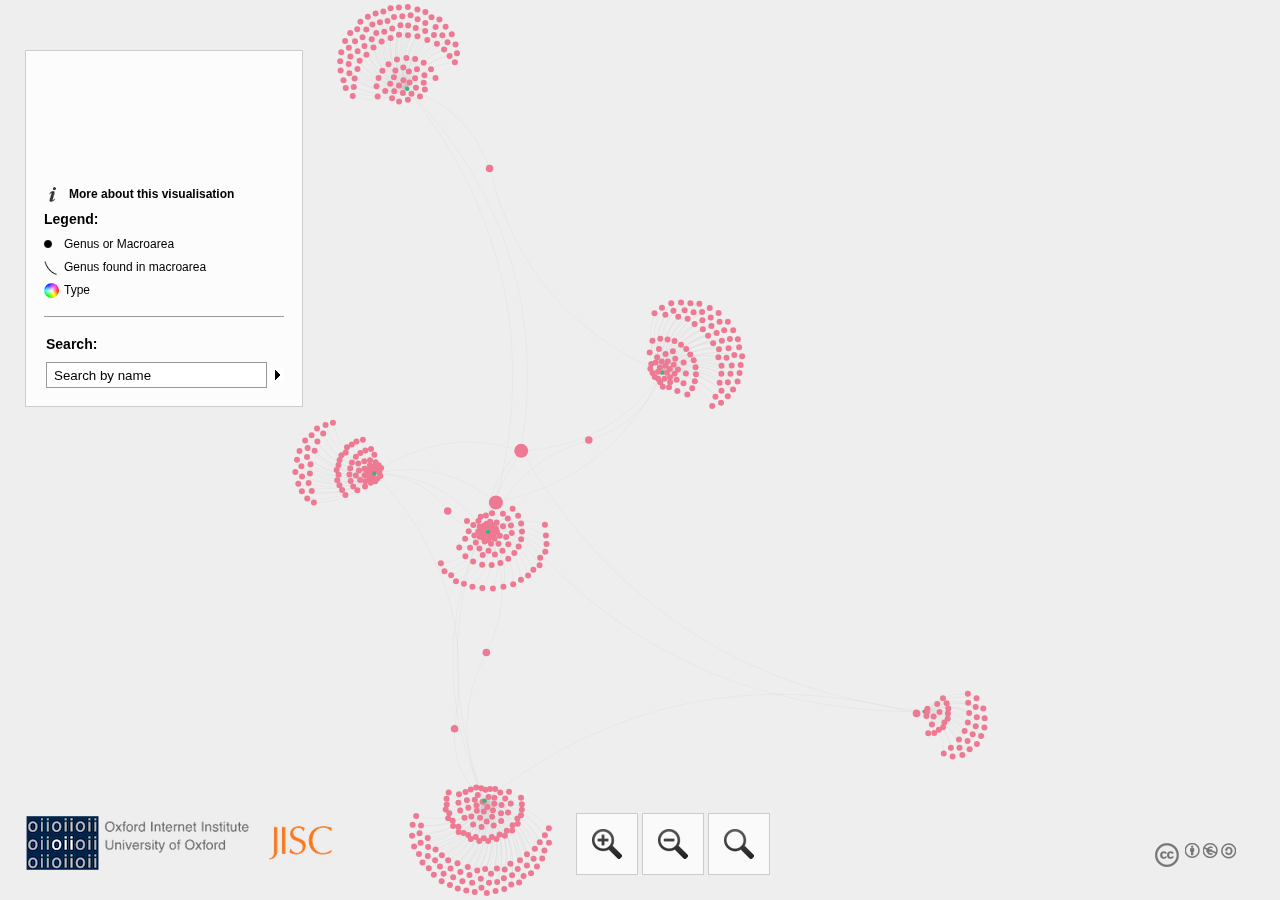
<file: 10-08/assets/network/index.html>
<!DOCTYPE html>
<html xmlns="http://www.w3.org/1999/xhtml" xml:lang="en-gb" lang="en" xmlns:og="http://opengraphprotocol.org/schema/" xmlns:fb="http://www.facebook.com/2008/fbml" itemscope itemtype="http://schema.org/Map">

<head>
<title>OII Network Visualisation Example</title>
<meta http-equiv="Content-Type" content="text/html; charset=UTF-8" />
<meta charset="utf-8">
<meta name="viewport" content="width=device-width,height=device-height,initial-scale=1,user-scalable=no" />
<meta http-equiv="X-UA-Compatible" content="IE=Edge" />


<!--[if IE]><script type="text/javascript" src="js/excanvas.js"></script><![endif]--> <!-- js/default.js -->
  <script src="js/jquery/jquery.min.js" type="text/javascript"></script>
  <script src="js/sigma/sigma.min.js" type="text/javascript" language="javascript"></script>
    <script src="js/sigma/sigma.parseJson.js" type="text/javascript" language="javascript"></script>
  <script src="js/fancybox/jquery.fancybox.pack.js" type="text/javascript" language="javascript"></script>
  <script src="js/main.js" type="text/javascript" language="javascript"></script>

  <link rel="stylesheet" type="text/css" href="js/fancybox/jquery.fancybox.css"/>
  <link rel="stylesheet" href="css/style.css" type="text/css" media="screen" />
  <link rel="stylesheet" media="screen and (max-height: 770px)" href="css/tablet.css" />
</head>


<body>
  <div class="sigma-parent">
    <div class="sigma-expand" id="sigma-canvas"></div>
  </div>
<div id="mainpanel">
  <div class="col">
		<div id="maintitle"></div>
    <div id="title"></div>
    <div id="titletext"></div>
    <div class="info cf">
      <dl>
        <dt class="moreinformation"></dt>
        <dd class="line"><a href="#information" class="line fb">More about this visualisation</a></dd>
      </dl>
    </div>
<div id="legend">
	<div class="box">
		<h2>Legend:</h2>
		<dl>
		<dt class="node"></dt>
		<dd></dd>
		<dt class="edge"></dt>
		<dd></dd>
		<dt class="colours"></dt>
		<dd></dd>		
		</dl>
	</div>
</div> 
    <div class="b1">
    <form>
      <div id="search" class="cf"><h2>Search:</h2>
        <input type="text" name="search" value="Search by name" class="empty"/><div class="state"></div>
        <div class="results"></div>
      </div>
      <div class="cf" id="attributeselect"><h2>Group Selector:</h2>
        <div class="select">Select Group</div>
	<div class="list cf"></div>
      </div>
    </form>
    </div>
  </div>
  <div id="information">
  </div>
</div>
	<div id="zoom">
  		<div class="z" rel="in"></div> <div class="z" rel="out"></div> <div class="z" rel="center"></div>
	</div>
	<div id="copyright">
		<a rel="license" href="http://creativecommons.org/licenses/by-nc-sa/3.0/"><img alt="Creative Commons License" style="border-width:0" src="images/CC.png" /></a></div>
	</div>
<div id="attributepane">
<div class="text">
	<div title="Close" class="left-close returntext"><div class="c cf"><span>Return to the full network</span></div></div>	
<div class="headertext">
	<span>Information Pane</span>
</div>	
  <div class="nodeattributes">
    <div class="name"></div>
	<div class="data"></div>
    <div class="p">Connections:</div>
    <div class="link">
      <ul>
      </ul>
    </div>
  </div>
	</div>
</div>
<div id="developercontainer">
	<a href="http://www.oii.ox.ac.uk" title="Oxford Internet Institute"><div id="oii"><span>OII</span></div></a>
	<a href="http://jisc.ac.uk" title="JISC"><div id="jisc"><span>JISC</span></div></a>	
</div>
<script type="text/javascript">

  var _gaq = _gaq || [];
  _gaq.push(['_setAccount', 'UA-21293169-4']);
  _gaq.push(['_setDomainName', 'none']);
  _gaq.push(['_setAllowLinker', true]);
  _gaq.push(['_trackPageview']);

  (function() {
    var ga = document.createElement('script'); ga.type = 'text/javascript'; ga.async = true;
    ga.src = ('https:' == document.location.protocol ? 'https://ssl' : 'http://www') + '.google-analytics.com/ga.js';
    var s = document.getElementsByTagName('script')[0]; s.parentNode.insertBefore(ga, s);
  })();

</script>
</body>
</html>
</file>
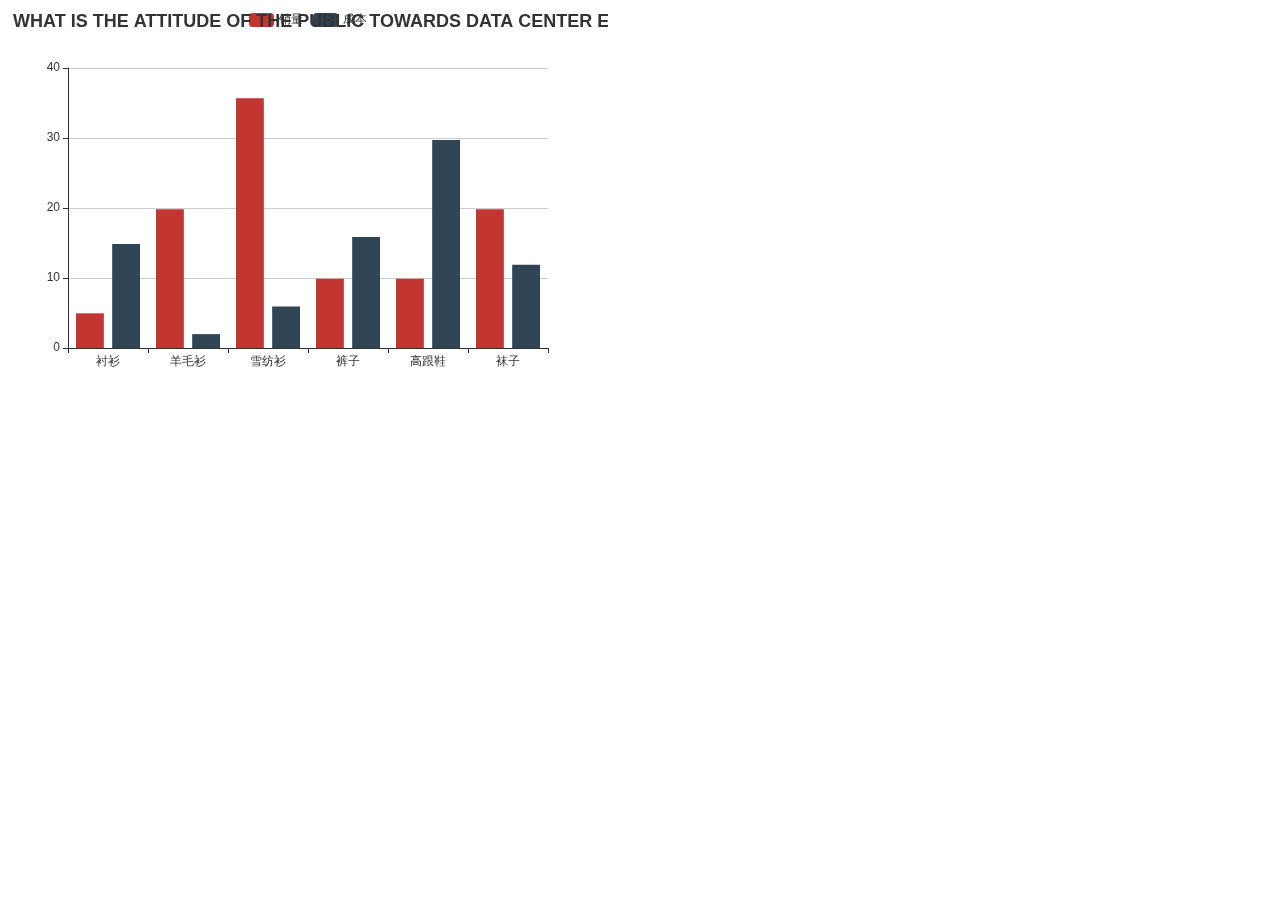
<file: dev/YoutubeAnalyzerVis/line.html>
<!DOCTYPE html>
<html>
<head>
    <meta charset="utf-8">
    <title>YoutubeVis</title>
    <!-- 引入 echarts.js -->
    <script src="js/echarts.js"></script>
</head>
<body>
    <!--定义图标表显示区域-->
    <div id = "main" style="width: 600px;height:400px"></div>
    <script type = "text/javascript">
      //初始化E chart对象
      var myChart = echarts.init(document.getElementById("main"))
      //图表的配置项和数据
      var option = {
        //设置图表的标题
        title:{
          //主标题
          text:"WHAT IS THE ATTITUDE OF THE PUBLIC TOWARDS DATA CENTER ENERGY ON YOUTUBE "
        },
        //图例
        legend:{
          data:['销量','成本']
        },
        //X轴数据
        xAxis: {
          data: ["衬衫","羊毛衫","雪纺衫","裤子","高跟鞋","袜子"]
        },
        yAxis: {
        },
        //根据相应系列进行设置配置
        series: [
        {
          name: '销量',
          type: 'bar',
          data: [5, 20, 36, 10, 10, 20]
        },
        {
          name: '成本',
          type: 'bar',
          data: [15, 2, 6, 16, 30, 12]
        }
      ]
      }
      //渲染图表
       myChart.setOption(option);
    </script>
</body>
</html>
</file>
<file: 10-08/css/mystle.css>
/*gephi style*/

.gephi-network {
    width: 100%;
    height: 400px;
    border: none;
    margin-top: 50px;
}


/*circle packing style*/

.bubble.grouping {
    fill-opacity: 0;
    stroke: #DDDDDD;
}

.bubble.north-american {
    fill: #F55B5B;
}

.bubble.eurasia {
    fill: #E1E168;
}

.bubble.south-american {
    fill: #52F052;
}

.bubble.papuenmia {
    fill: #58EEEE;
}

.bubble.austrilia {
    fill: #8585E9;
}

.bubble.africa {
    fill: #E768E7;
}

.bubble{
    cursor:pointer;
}

.bubble:hover {
    stroke: #000000;
    stroke:2px;
}

.label {
    font-family: 'ArialMT', sans-serif;
    font-size: 11px;
    opacity: 0;
    pointer-events: none;

}

.label--shown {
    opacity: 1;
}
</file>
<file: 10-08/assets/network/css/style.css>
* {
padding: 0px;
margin: 0px;
}

.cf:before, .cf:after {
	content: "";
	display: table;
}

.cf:after {
	clear: both;
}

.cf {
	zoom: 1;
}

html,body {
	width: 100%;
	height: 100%;
	margin: 0px;
	padding: 0px;
	font-size: 12px;
	font-family: sans-serif;
	line-height:1.25em;
}

.sigma-parent {
	position: relative;
	height: 100%;
}

.sigma-expand {
	position: absolute;
	width: 100%;
	height: 100%;
	top: 0;
	left: 0;
	background-color: #eee;
	background-position: center center;
	background-repeat: no-repeat;
	-webkit-touch-callout: none;
	-webkit-user-select: none;
	-khtml-user-select: none;
	-moz-user-select: none;
	-ms-user-select: none;
	user-select: none;
}

canvas#sigma_bg_1 {
	display: none;
}

#attributepane {
   	display: block;	
	display: none;
    position:absolute;
    height:auto;
    bottom:0;
    top:0;
    right:0;
	width: 240px;
	background-color: #fff;
	margin: 0;
	word-wrap: break-word;
	background-color:rgba(255,255,255,0.8);
	border-left: 1px solid #ccc;
	padding: 0px 18px 0px 18px;	
	z-index: 1;
}


#attributepane .text {
	height:100%;
}

#attributepane .headertext {
	color: #000;
	margin-bottom: 5px;
	height: 14px;
	border-bottom: 1px solid #999;
	padding: 0px 0 10px 0;
	font-size:16px;
	font-weight:bold;
}


#attributepane .returntext em {
	background-image: url('../images/sprite.png');
	background-repeat: no-repeat;
	display: block;
	width: 20px;
	height: 20px;
	background-position: -91px -13px;
	float: left;
}

#attributepane .returntext span {
	padding-left: 5px;
	display: block;
}

#attributepane .close {
	padding-left: 14px;
	margin-top: 10px;
}

#attributepane .close .c {
	border-top: 2px solid #999;
	padding: 10px 0 14px 0;
}

#attributepane .close em {
background-image: url('../images/sprite.png');
background-repeat: no-repeat;
background-position: -11px -13px;
display: block;
width: 24px;
height: 16px;
float: left;
}

#attributepane .close span {
display: block;
width: 151px;
float: left;
}

#attributepane .nodeattributes {
	display:block;
	height:85%;
	overflow-y: scroll;
	overflow-x: hidden;
	border-bottom:1px solid #999;
}

#attributepane .name {
font-size: 14px;
cursor: default;
padding-bottom: 10px;
padding-top: 18px;
font-weight:bold;
}

#attributepane .data {

}

#attributepane .data .plus {
background-repeat: no-repeat;
background-image: url('../images/sprite.png');
background-position: -171px -122px;
width: 22px;
height: 20px;
float: left;
display: block;
}

#attributepane .link {
padding: 0 0 0 4px;
}

#attributepane .link li {
padding-top: 2px;
cursor:pointer;
}

#attributepane .p {
padding-top: 10px;
font-weight: bold;
font-size:14px;
}

.left-close {
background-image: url('../images/fancybox_sprite.png');
margin-left:-37px;
z-index:99999;
cursor: pointer;
padding-left:31px;
line-height:36px;
background-repeat: no-repeat;
margin-bottom:25px;
font-weight: bold;
font-size:14px;

}

#developercontainer {
	margin-left:25px;
	margin-bottom:25px;
	position:fixed;
	bottom:0;
}

#jisc {
width: 71px;
height: 56px;
background-image: url('../images/jisc-logo-small.png');
background-repeat: no-repeat;
display:inline-block;
}

#jisc span {
	display:none;
}

#oii {
width: 227px;
height: 56px;
background-image: url('../images/oii_text.png');
background-repeat: no-repeat;
display:inline-block;
margin-right:10px;

}

#oii span {
	display:none;
}

#maintitle {
width: 100%;
height: 72px;
background-repeat: no-repeat;
margin-bottom:20px;
}

#maintitle h1 {
display: none;
}

#mainpanel {
margin-top: 50px;
margin-left: 25px;
background:#fff;
background-color:rgba(255,255,255,0.8);
border:1px solid #ccc;
z-index:20;
position:fixed;
top:0;
}

#mainpanel .b1 {
padding: 0px 0 0 0;
}

#mainpanel .col {
width: 240px;
padding: 18px 18px 18px 18px;
margin: 0;

}

#title {
font-weight: bold;
}

#titletext {
padding: 6px 0 10px 0;
}

#info {
	padding-bottom:15px;
}


#search {
	border-top: 1px solid #999;
	padding: 20px 0 0px 2px;
}

#search input[name=search] {
border: 1px solid #999;
background-color: #fff;
padding: 5px 7px 4px 7px;
width: 205px;
color: #000;
}

#search input.empty {
color: #000;
}

#search .state {
width: 14px;
height: 14px;
background-image: url('../images/sprite.png');
float: right;
margin-top: 6px;
cursor: pointer;
background-position: -131px -13px;
}

#search .state.searching {
background-position: -11px -13px;
}

#search .results {
	display: none;
/*	border: 1px solid #999;*/
	margin: 6px;
	/*height: 150px;*/
	overflow-y: scroll;
	overflow-x: hidden;
}

#search .results b {
padding-left: 2px;
}

#search .results a {
padding: 1px 2px;
display: block;
cursor: pointer;
text-decoration: none;
color: #000;
}

#search .results a:hover {
background-color: #999;
color: #fff;
}

#attributeselect {
margin: 20px 0 13px 0 ;
-webkit-touch-callout: none;
-webkit-user-select: none;
-khtml-user-select: none;
-moz-user-select: none;
-ms-user-select: none;
user-select: none;
}

#attributeselect .select {
	border: 1px solid #999;
	padding: 5px 7px 4px 7px;
	color: #fff;
	cursor: pointer;
	background-color: #999;
	background-image: url('../images/sprite.png');
	background-repeat: no-repeat;
	background-position: 200px -144px;
}

#attributeselect .close {
background-position: 200px -8px;
}

#attributeselect .list {
	display: none;
	border: 1px solid 
	#999;
	padding: 6px;
	height: 150px;
	width: 226px;
	overflow-y: scroll;
	overflow-x: hidden;
	background-color: #999;
	/*position: relative;
		left: 240px;
		bottom: 164px;*/
	position:absolute;
	margin-left: 240px;
	margin-top:-164px;
	color: white;
}	

#attributeselect .list a {
display:block;
padding: 2px;
text-decoration: none;
color: #fff;
}

#attributeselect .list a:hover {
background-color: #fff;
color: #000;
}

.link h2 {
font-size: 1em;
padding-top: 1em;
}

#mainpanel dl {
	padding-bottom:10px;
}

#mainpanel h2 {
	font-size:14px;
}

#mainpanel dt {
width: 20px;
height: 20px;
float: left;
background-repeat: no-repeat;
background-image: url('../images/sprite.png');
}

#legend dl {
}

#mainpanel h2 {
	padding-bottom:10px;
}

#legend dd {
margin-bottom: 8px;
color: #000;
}

#mainpanel .infos dd {
margin-bottom: 12px;
}

#mainpanel .node {
background-position: -11px -119px;
}

#mainpanel .edge {
background-position: -51px -122px;
}

#mainpanel .colours {

background-image:url('../images/rainbow.png');

}
#legend .note {
margin-bottom: 8px;

}

#mainpanel .regions {
background-position: -171px -13px;
}

#mainpanel .download {
background-position: -51px -13px;
}

#mainpanel .moreinformation {
background: url('../images/info.png');
background-repeat: no-repeat;
margin-left: 5px;
}

#copyright {
	margin:0 auto;	
	position: fixed;
	right: 40px;
	bottom: 25px;
	z-index:0;
}

#copyright a {
color: #000;
}

#copyright .explanation {
display: none;
}

#zoom {
	z-index:999;
	position: fixed;
	left: 45%;
	bottom: 25px;
	margin:0 auto;
	padding: 0;
	-webkit-touch-callout: none;
	-webkit-user-select: none;
	-khtml-user-select: none;
	-moz-user-select: none;
	-ms-user-select: none;
	user-select: none;
	text-align:left;
}

#zoom .z {
	background:#fff;
	background-color:rgba(255,255,255,0.7);
	width: 60px;
	height: 60px;
	cursor: pointer;
	border:1px solid #ccc;
	float:left;
	margin-right:4px;
	background-repeat:no-repeat;
}

#zoom .z[rel=center] {
	background-image: url('../images/zoom_reset.png');
	background-position:center;
}

#zoom .z[rel=in] {
	background-image: url('../images/zoom_in.png');
	background-position:center; 
}

#zoom .z[rel=out] {
	background-image: url('../images/zoom_out.png');
	background-position:center; 
}

.line {
	font-size: 12px;
	color: #000;
	text-decoration: none;
	font-weight: bold;
	cursor: pointer;
	cursor: hand;
}

#information {
display: none;
background: #fff;
padding: 1px 10px 10px 10px;
}

#information h3 {
margin: 14px 0 4px 0;
}

#information p {
margin: 0 0 4px 0;
}

#information .button {
width: 14px;
height: 14px;
background-image: url('../images/sprite.png');
border: 1px solid #999;
display: inline-block;
*display: inline;
*zoom: 1;
}

#information .button span {
display: none;
}

#information .button.plus {
background-position: -91px -122px; 
}

#information .button.moins {
background-position: -131px -122px;
}

#minify {
background-color: #fff;
padding: 4px 4px 4px 25px;
cursor: pointer;
background-image: url('../images/sprite.png');
background-repeat: no-repeat;
background-position: -167px -118px;
position: absolute;
top: 65px;
left: 15px;
display: none;
}

#minifier {
position: absolute;
width: 20px;
height: 16px;
background-image: url('../images/sprite.png');
background-repeat: no-repeat;
background-position: -45px -147px;
cursor: pointer;
display: none;
}
</file>
<file: 10-08/assets/network/css/tablet.css>
#developercontainer {
	display:none;
}
</file>
